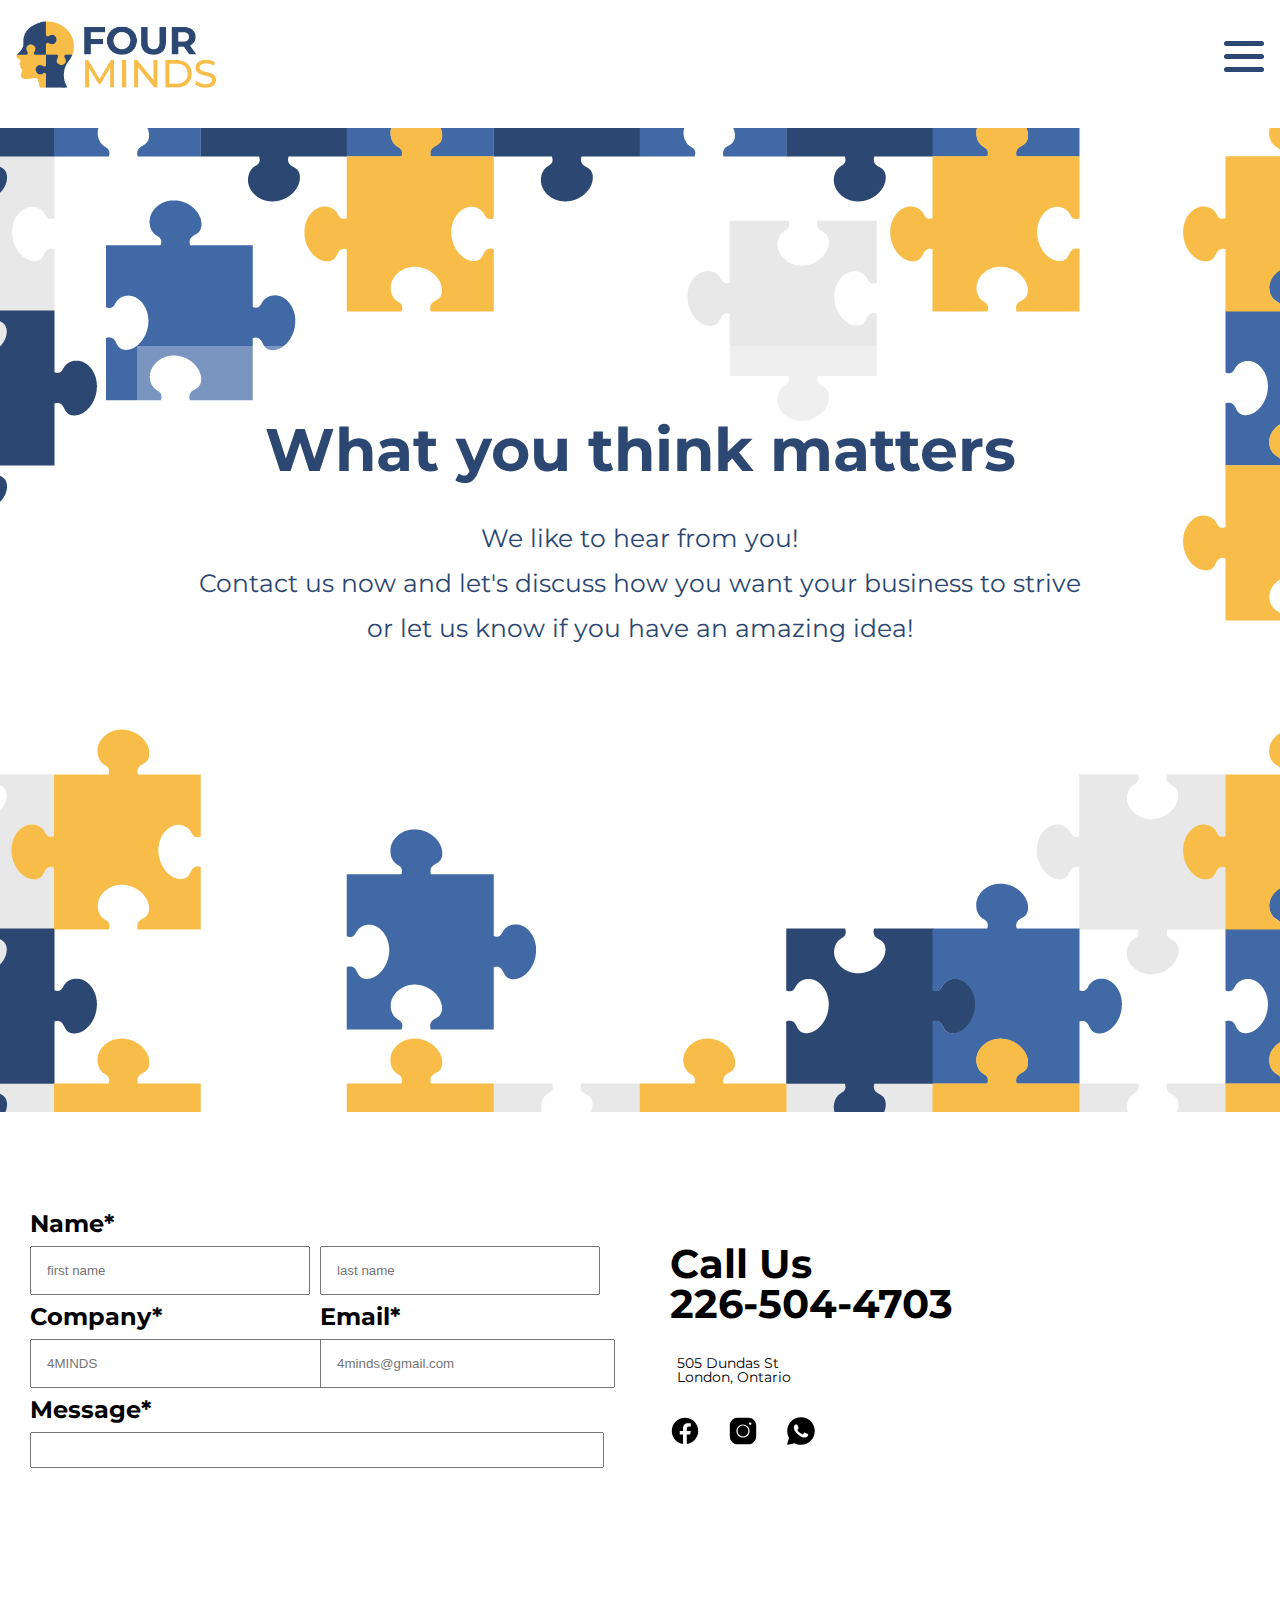
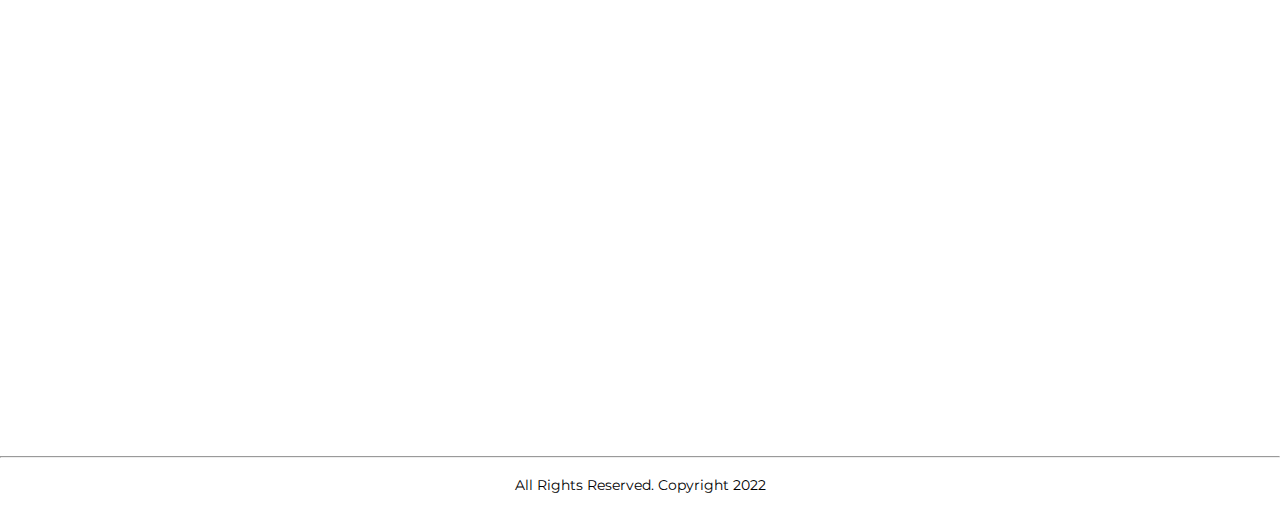
<file: contact_us.html>
<!DOCTYPE html>
<html lang="en">
<head>
    <meta charset="UTF-8">
    <meta http-equiv="X-UA-Compatible" content="IE=edge">
    <meta name="viewport" content="width=device-width, initial-scale=1.0">
    <title>Contact</title>
    <link rel="stylesheet" href="css/reset.css" type="text/css">
    <link rel="stylesheet" href="css/main.css" type="text/css">
    <link rel="preconnect" href="https://fonts.gstatic.com" crossorigin>
    <link href="https://fonts.googleapis.com/css2?family=Montserrat:wght@200;300;400;500;600&display=swap" rel="stylesheet">
</head>
<body>
  <header>
    <section class="headerBox">
        <h2 class="hidden">Navigation</h2>
       <!--logo-->
       <nav>
            <div class="logo">
                <a href="index.html"><img src="images/logo_FourMinds.png" width="200" alt="logo"></a>
            </div>
            <!--menu icon-->
            <ul class="nav-links">
                <li><a href="index.html">Home</a></li>
                <li><a href="about.html">About</a></li>
                <li><a href="our_projects.html">Projects</a></li>
                <li><a href="new_projects.html">New Projects</a></li>
                <li><a href="contact_us.html" class="active">Contact Us</a> </li>
            </ul>

            <div class="burger">
            <div class="line1"></div>
            <div class="line2"></div>
            <div class="line3"></div>
            </div>
        </nav>
    </section>

  </header>
    <br><br>
    <section class="allignment hero">
        <picture>
            <source srcset="images/aboutUs_desktop.png">
            <img src="images/aboutUs_desktop.png" alt="Banner">
        </picture>
        <div class="hero-overlay">
            <h2 class="hero-title">What you think matters</h2>
            <p class="hero-sub-title">We like to hear from you! <br>
            Contact us now and let's discuss how you want your business to strive <br> or let us know if you have an amazing idea! </p>
        </div>
    </section>

    <section class="contact allignment flex-row flex-wrap">

        <div id="contactForm"> <!--have to provide boxes-->
            <form>
                <label for="fname">Name*</label><br>
                <div class="allignment flex-row flex-one">
                    <input type="text" id="fname" name="fname" placeholder="first name">
                    <input type="text" id="lname" name="fname" placeholder="last name"><br>
                </div>
                <div class="allignment flex-row flex-one">
                    <div class="formSecondInput">
                        <label for="name">Company*</label>
                        <input type="text" id="name" name="name" placeholder="4MINDS">
                    </div>
                    <div class="formSecondInput">
                        <label for="email" id="emailLabel">Email*</label><br>
                        <input type="text" id="email" name="email" placeholder="4minds@gmail.com">
                    </div>
                </div>
                <label for="message">Message*</label>
                <textarea id="message" name="message"></textarea>
            </form>
        </div>
        <div id="contactHeader">
            <div>
                <h2>Call Us <br> 226-504-4703</h2>
                <p>505 Dundas St <br> London, Ontario</p>
                <img src="images/facebook.svg" alt="facebook">  &nbsp; &nbsp; &nbsp;
                <img src="images/instagram.svg" alt="instagram"> &nbsp; &nbsp; &nbsp;
                <img src="images/whatsapp.svg" alt="whatsapp"> &nbsp; &nbsp; &nbsp;
            </div>
        </div>
    </section>
    <section>
        <h2 class="hidden">Map</h2>
        <div><iframe width="100%" height="450" id="gmap_canvas" src="https://maps.google.com/maps?q=505%20Dundas%20st%20London%20Ontario&t=&z=13&ie=UTF8&iwloc=&output=embed" frameborder="0" scrolling="no" marginheight="0" marginwidth="0"></iframe></div>
    </section>
    <footer>
        <hr>
        <div class="footer-bottom">
            All Rights Reserved. Copyright 2022
        </div>
    </footer>
    <script src="js/main.js"></script>
    </body>
    </html>
</file>
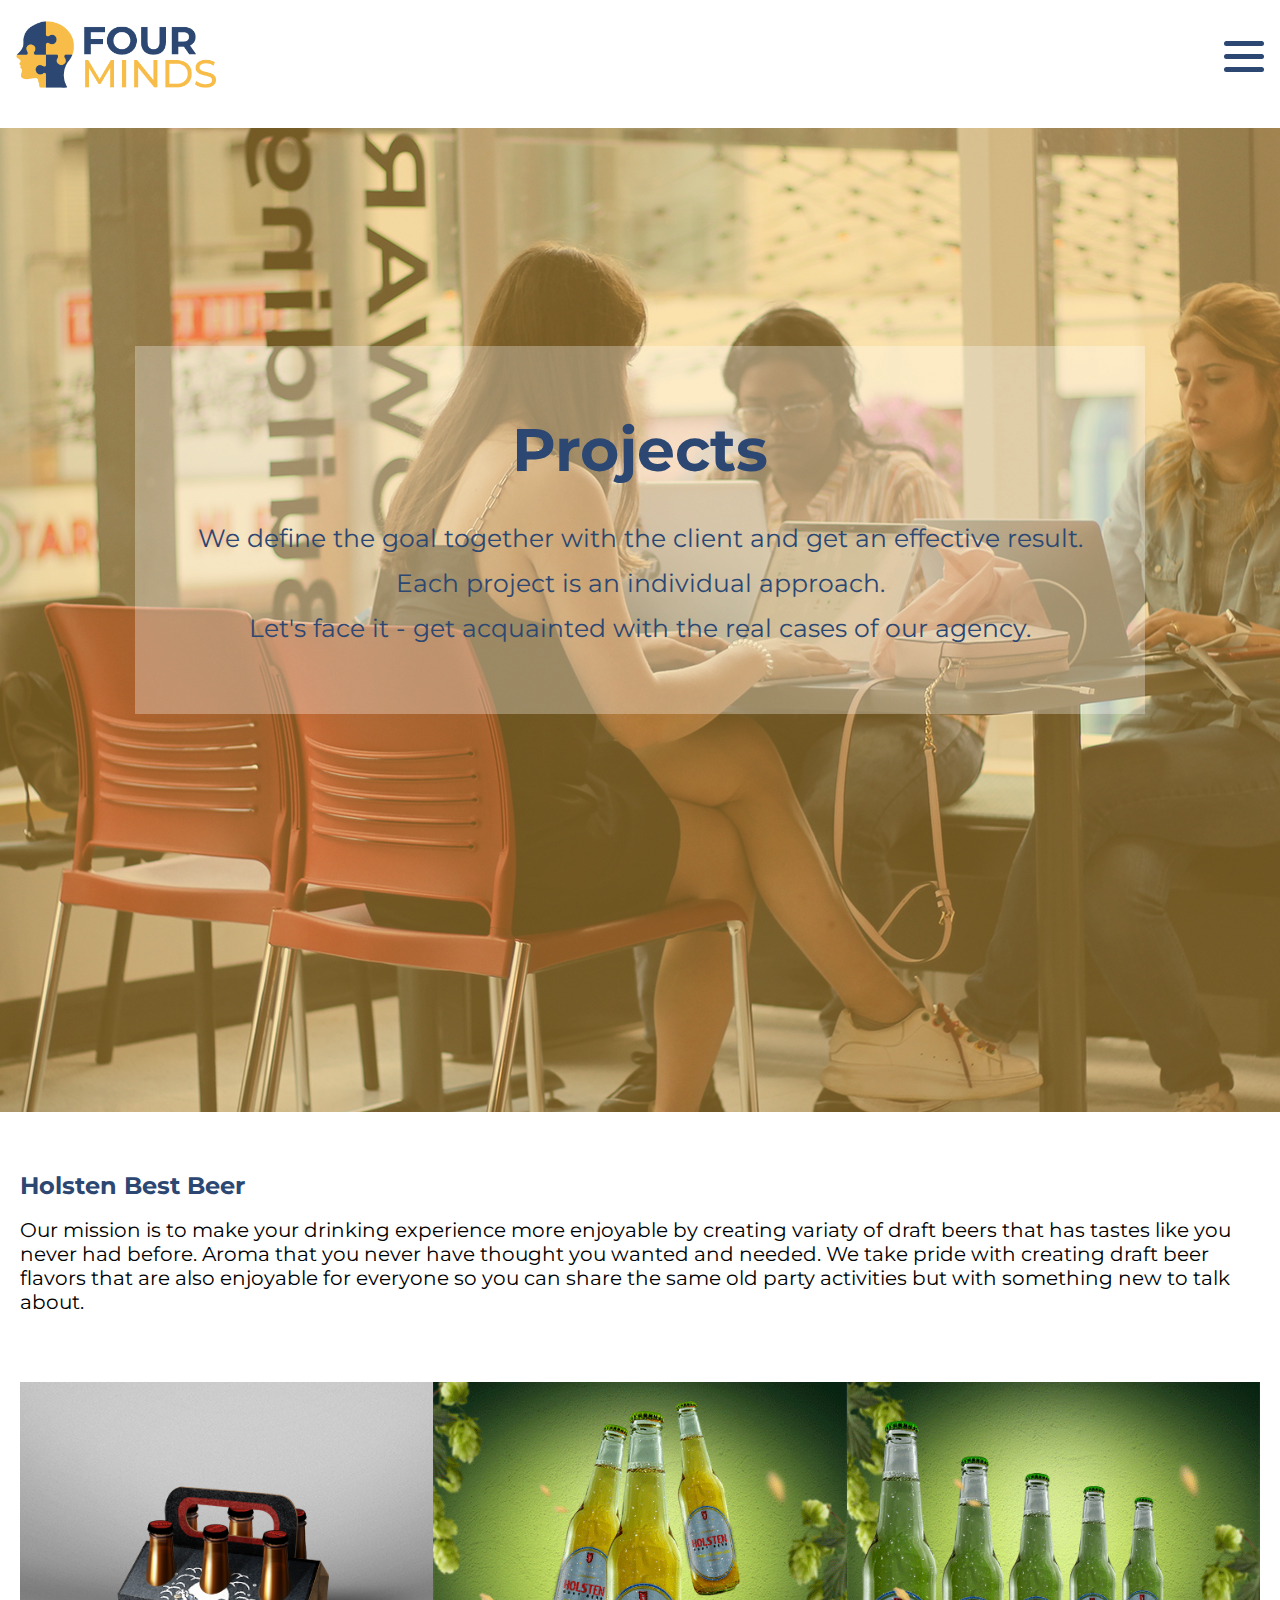
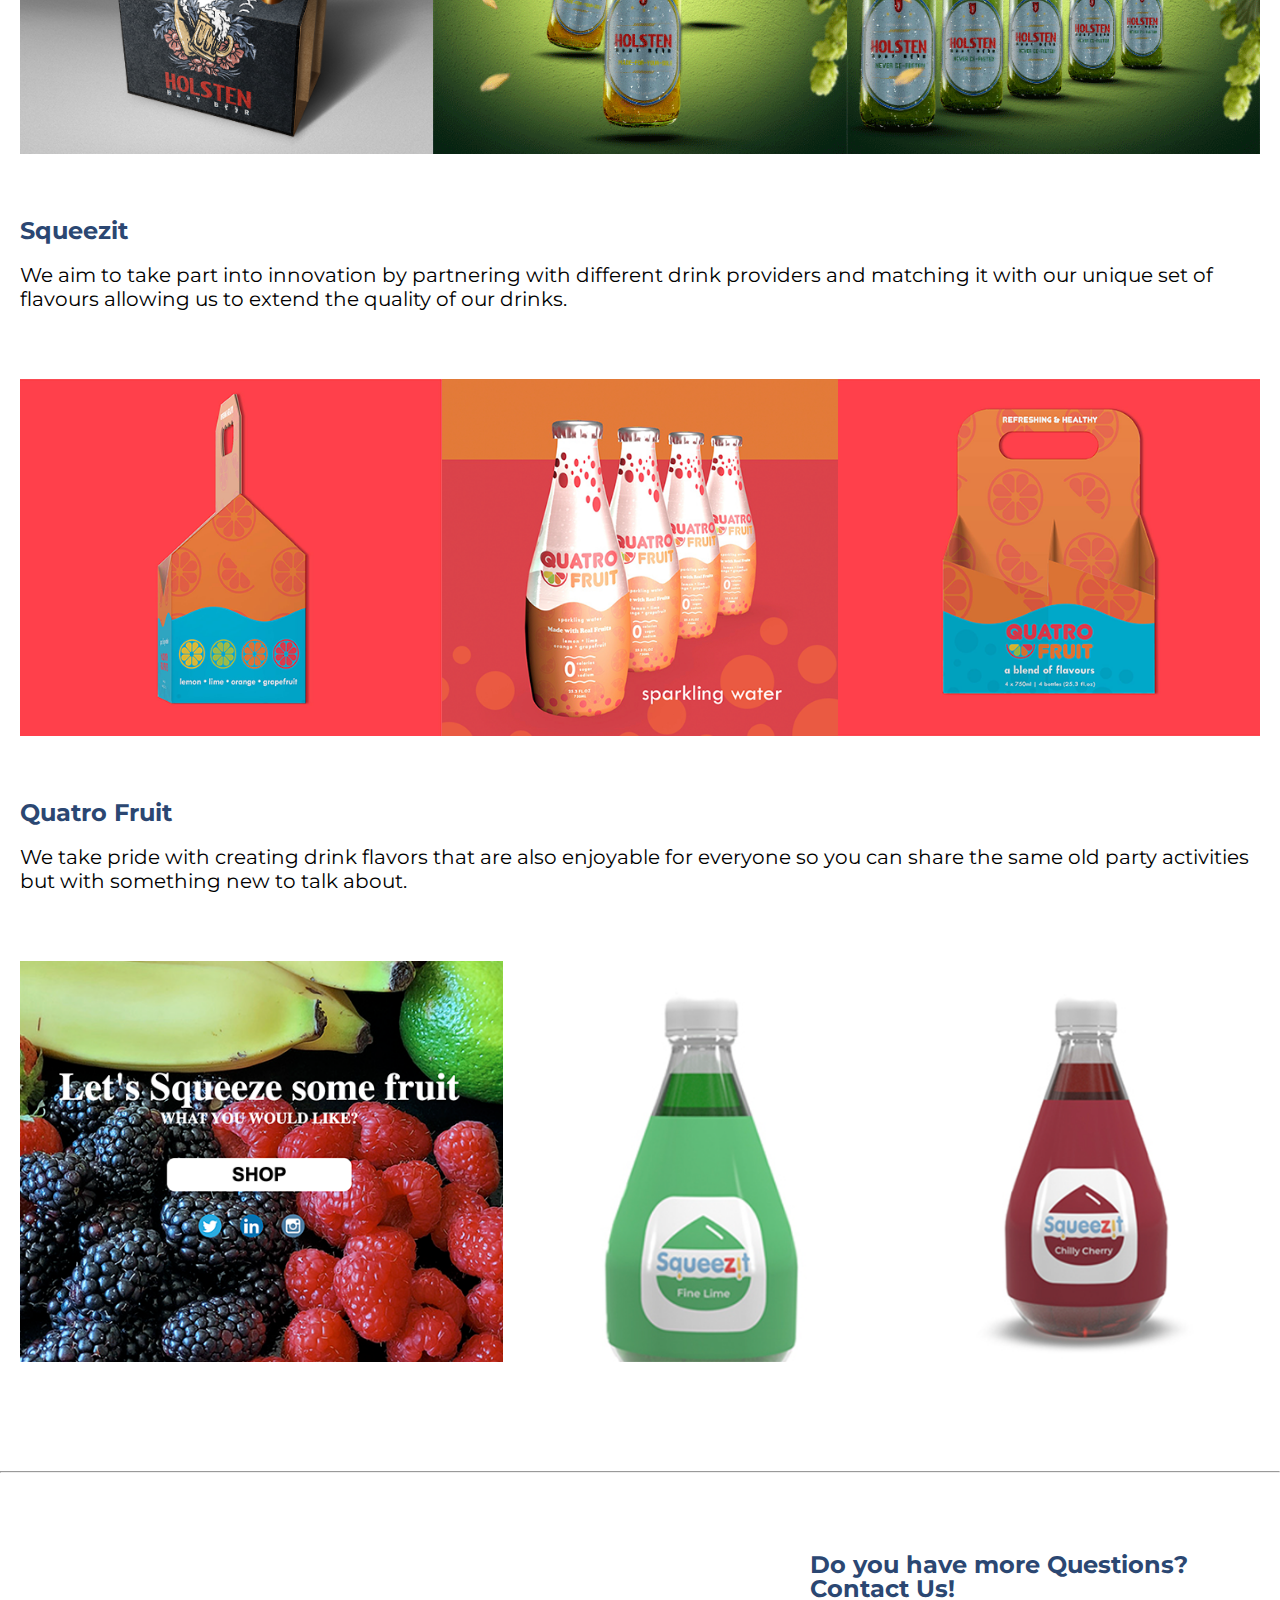
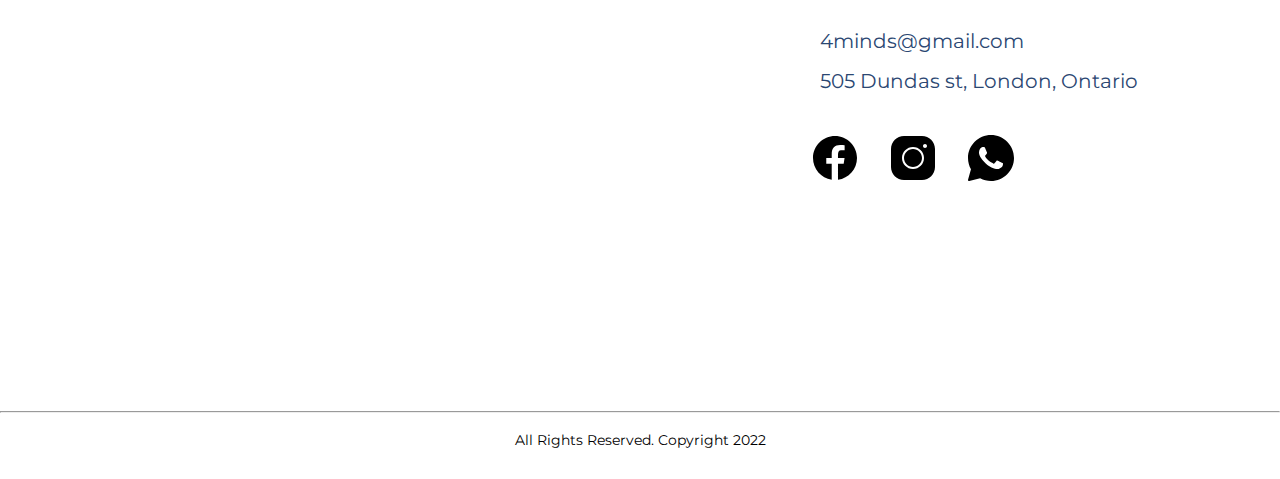
<file: our_projects.html>
<!DOCTYPE html>
<html lang="en">
<head>
    <meta charset="UTF-8">
    <meta http-equiv="X-UA-Compatible" content="IE=edge">
    <meta name="viewport" content="width=device-width, initial-scale=1.0">
    <title>Projects</title>
    <link rel="stylesheet" href="css/reset.css" type="text/css">
    <link rel="stylesheet" href="css/main.css" type="text/css">
    <link rel="preconnect" href="https://fonts.gstatic.com" crossorigin>
    <link href="https://fonts.googleapis.com/css2?family=Montserrat:wght@200;300;400;500;600&display=swap" rel="stylesheet">
</head>
<body>

    <h1 hidden>Projects</h1>

    <header>
        <section class="headerBox">
            <h2 class="hidden">Navigation</h2>
           <!--logo-->
           <nav>
                <div class="logo">
                    <a href="index.html"><img src="images/logo_FourMinds.png" width="200" alt="logo"></a>
                </div>
                <!--menu icon-->
                <ul class="nav-links">
                    <li><a href="index.html">Home</a></li>
                    <li><a href="about.html">About</a></li>
                    <li><a href="our_projects.html" class="active">Projects</a></li>
                    <li><a href="new_projects.html">New Projects</a></li>
                    <li><a href="contact_us.html">Contact Us</a> </li>
                </ul>

                <div class="burger">
                <div class="line1"></div>
                <div class="line2"></div>
                <div class="line3"></div>
                </div>
            </nav>
        </section>

    </header>
    <br><br>
    <section class="allignment hero">
        <h2 class="hidden">Hero Image</h2>
        <picture>
            <source srcset="images/projects_hero_desktop.png">
            <img src="images/projects_hero_desktop.png" alt="Banner">
        </picture>
        <div class="hero-overlay">
            <h2 class="hero-title">Projects</h2>
            <p class="hero-sub-title">We define the goal together with the client and get an effective result. <br>
            Each project is an individual approach. <br> Let's face it - get acquainted with the real cases of our agency.</p>
        </div>
    </section>

    <!--Swiping images for tablets and screens after getting real images :( not placeholders-->
    <br><br>
    <section class="projects">
        <h2 id="project-1">Holsten Best Beer</h2>
        <p class="sub-title">Our mission is to make your drinking experience more enjoyable by creating variaty of draft beers that has tastes like you never had before. Aroma that you never have thought you wanted and needed. We take pride with creating draft beer flavors that are also enjoyable for everyone so you can share the same old party activities but with something new to talk about. </p>
        <div class="two-items space-evenly projects-container">

          <a href="#"><img src="images/dianne_package.png " alt="Holsten Best Beer"></a><br>
          <a href="#"><img src="images/dianne_made1.png" alt="Holsten Best Beer"></a><br>
          <a href="#"><img src="images/dianne_never-defeeted2.png" alt="Holsten Best Beer"></a><br>

        </div>
        <br><br>
        <h2 id="project-2">Squeezit</h2>
        <p class="sub-title">We aim to take part into innovation by partnering with different drink providers and matching it with our unique set of flavours allowing us to extend the quality of our drinks.</p>
        <div class="two-items space-evenly projects-container">

          <a href="#"><img src="images/tally_package-size_final.png" alt="Squeezit"></a><br>
          <a href="#"><img src="images/tally_quatro_fruit_website.png" alt="Squeezit"></a><br>
          <a href="#"><img src="images/tally_package-front_final.png" alt="Squeezit"></a><br>
        </div>
        <br><br>
        <h2 id="project-3">Quatro Fruit</h2>
        <p class="sub-title">We take pride with creating drink flavors that are also enjoyable for everyone so you can share the same old party activities but with something new to talk about. </p>
        <div class="two-items space-evenly projects-container">

            <a href="#"><img src="images/mariia_prod-01.png" alt="Quatro Fruit"></a><br>
            <a href="#"><img src="images/mariia_fine-lime.png" alt="Quatro Fruit"></a><br>
            <a href="#"><img src="images/mariia_chilly-cherry.png" alt="Quatro Fruit"></a><br>
        </div>
    </section>
    <br><br><br>
    <hr>
    <footer>

        <div class="footer-upper two-items">
          <div class="mapouter"><div class="gmap_canvas"><iframe width="500" height="450" id="gmap_canvas" src="https://maps.google.com/maps?q=505%20Dundas%20st%20London%20Ontario&t=&z=13&ie=UTF8&iwloc=&output=embed" frameborder="0" scrolling="no" marginheight="0" marginwidth="0"></iframe><a href="https://putlocker-is.org">putlocker</a><br><style>.mapouter{position:relative;text-align:right;height:450px;width:650px;}</style><a href="https://www.embedgooglemap.net">google maps in html</a><style>.gmap_canvas {overflow:hidden;background:none!important;height:450px;width:500px;}</style></div></div>
          <!--more questions and map-->
          <div class="contactUs">
          <h2>Do you have more Questions? <br> Contact Us!</h2>
          <p>4minds@gmail.com <br><br> 505 Dundas st, London, Ontario</p>
            <br>
            <br>
              <img src="images/facebook.svg" alt="facebook">  &nbsp; &nbsp; &nbsp;
              <img src="images/instagram.svg" alt="instagram"> &nbsp; &nbsp; &nbsp;
              <img src="images/whatsapp.svg" alt="whatsapp"> &nbsp; &nbsp; &nbsp;
          </div>
        </div>
        <hr>
        <div class="footer-bottom">
          All Rights Reserved. Copyright 2022
        </div>
      </footer>
    <!-- JS always at the bottom -->
    <script src="js/main.js"></script>

</body>
</html>
</file>
<file: css/main.css>
.hidden {
  display: none;
}
body{
  margin: auto;
  font-family: 'Montserrat', sans-serif;
  overflow-x: hidden;
}

a {
  text-decoration: none;
}


a.showMore {
  background: #2b4772;
  color: white;
  padding: 20px 40px;
  border: 3px solid gray;
}

.flex-row{
  flex-direction: row !important;
  justify-content: space-evenly;
}

.flex-wrap-reverse{
  flex-wrap: wrap-reverse !important;
}

.flex-one > input, .flex-one > div{
  flex: 1;
}

/* GENERAL HERO */
.hero{
  line-height: 1.8;
  text-align: center;
  position: relative;
}
.hero-overlay{
  position: absolute;
  margin-top: 17%;
  font-size: 2em;
  background: rgba(255,255,255,.3);
  padding: 50px;
}
.hero-title{
  font-size: 60px;
}
.hero-sub-title{
  font-size: 25px;
  color: #2B4772;
}

.sub-title{
  padding: 20px 0;
  font-size: 20px;
  line-height: 1.2;
}

.headerBox{
  background-color: #D9D9D9;
  margin-top: 1em;
}

.logo {
  margin-right: auto;
  display:inline-block;
  padding: 1em;
  flex-basis: 500px;
}
.menu{
 float:right;
}
.overlay{
  z-index: 1;
  color: #2B4772;
  font-size: 2em;
  margin-top: 4em;
}  /*for overlaid text on video*/

.blueContainer{
  background-color: #2B4772;
  padding: 1em;
  padding-left: 14%;
}

.blueContainer img {
  margin-left: 1em;
  margin-top: 3em;
  margin-bottom: 3em;
}

.yellowContainer{
  background-color: #f7BD48;
  padding: 1em;
  height: 400px;
}

.yellowBckgrd {
  background-color: #f7BD48;
}

.memberOne {
  margin-top: 4em;
  margin-left: 7em;
}

.memberOne h3 {
  margin-left: 3em;
  margin-top: 2em;
}

.space-evenly {
  justify-content: space-evenly;
}

.allignment {
 display: flex;
 flex-direction: column;
 /*margin-left: 4em;*/
 align-items: center;
}

.about-title {
  position: absolute;
  color: rgb(43, 72, 115);
  padding-top: 60%;
  font-size: 2em;
}

.about-text {
  position: absolute;
  color: #2B4772;
  margin-top: 75%;
  text-align: center;
  font-size: 1.2em;
}

.projects-text {
  position: absolute;
  color: #2B4772;
  font-size: 1.7em;
  text-align: center;
  font-weight: 600;
  margin-top: 4em;
  line-height: 1.3em;
}

button {
  width:15em;
  height: 2.5em;
  background-color: #2B4772;
  color: #fff;
  font-size: 1em;
  cursor: pointer;
}

button:hover {
  background-color: #f7BD48;
}

.btnProjects {
  width:15em;
  height: 4em;
  margin-top: 15em;
  background-color: #2B4772;
  color: #f7BD48;
}

.btnProjects:hover {
  background-color: #f7BD48;
  color: #2B4772;
}

.btnTeam {
  width:15em;
  height: 4em;
  margin-top: 1em;
  background-color: #f7BD48;
  color: #2B4772;
}

.btnTeam:hover {
  background-color: #2B4772;
  color: #f7BD48;
}

p{
  font-size: 15px;
}

h2 {
  font-size: 24px;
  font-weight: bold;
  color: #2B4772;
}


footer{
  margin: 2em 0;
}

.footer-upper{
  margin:20px 0px 40px;
}

.footer-bottom{
  margin:20px 0px;
  text-align: center;
  font-size: 14px;
}

h3{
  font-size: 25px;
}

.contact{
  text-align: left;
}

.burger div{
  width:40px;
  height: 5px;
  background-color: #2B4772;
  margin:8px;
  border-radius: 5px;
  margin-right: 1em;
}

/* PROJECTS PAGE */
.projects-container{
  margin: 30px 0;
}

.projects-container img{
  width: 100%;
}

.projects{
  padding: 20px;
}

/* ABOUT PAGE */
.members > div{
  margin: 50px 0;
  padding: 40px;
  flex-wrap: wrap;
}

.members picture {
  flex: 1;
  text-align: center;
}

.members > div > div{
  padding: 30px;
  line-height: 1.8;
  flex: 2;
}

/* CONTACT US PAGE */

.contact{
  margin: 60px 0;
  flex-wrap: wrap;
}

.contact > div{
  flex: 1;
}
.contact h2{
  font-size: 40px;
  color: black;
  width: 300px;
}
.contact p{
  margin: 25px 0;
  font-size: 14px;
}
.contact img{
  cursor: pointer;
  width: 30px;
  height: 30px;
}
#contactHeader, #contactForm{
  padding: 30px;
}
#contactForm form{
  width: 100%;
}
#contactForm input{
  margin: 10px 10px 10px 0px;
  padding: 15px;
  width: 90%;
}
#contactForm label{
  font-weight: bold;
  font-size: 24px;
}

#message{
  width: 98%;
  outline: none;
  resize: none;
  margin: 10px 0;
}

.mapouter{
  width: 100%;
}


/*mobile --> */
@media screen and (max-width:768px){

nav {
  display:flex;
  justify-content: space-around;
  align-items: center;
  height: 5em;
  background-color: rgb(255, 255, 255);
  font-family: 'Montserrat', sans-serif;
}

.nav-links {
  position: relative;
  margin-right: -20px;
  height: 15em;
  margin-top:10em;
  background-color: #2B4772;
  display: flex;
  flex-direction: column;
  align-items: center;
  justify-content: space-evenly;
  transform: translateX(120%);
  transition: transform 0.1s ease-in ;
  padding: 0 2em;
  z-index: 999;
  width: 100%;
}

.nav-links a{
  color: #f7BD48;
  text-decoration: none;
  letter-spacing: 3px;
  font-weight: bold;
  font-size: 1em;
}

.nav-links li {
  opacity: 1;
  text-align: center;
}
.burger{
  display: block;
  cursor: pointer;
}

.nav-active{
  transform: translateX(0%);
  transition: .5s ease-in;
}

.nav-links a:hover{
    text-decoration: underline;
  }
}

.mapouter {
  margin-left: 10%;
}

.contactUs {
  margin-left: 2em;
  color: #2B4772;
  margin-top: 2em;
}

.contactUs p {
  margin-top: 1em;
}

.two-items {
  margin-top: 3em;
}

/* --- Video starts --- */

video {
  width: 80%;
  margin: 5%;
  margin-left: 10%;
  border: thin solid #e1e1e1;
}

#overlay-panel {
  position: fixed;
  top: 0;
  bottom: 0;
  left: 0;
  right: 0;
  background-color: rgba(0, 0, 0, 0.5);
  z-index: 99900;
  display: none;
}

#overlay-close-btn {
  position: absolute;
  color: #f7BD48;
  right: 3em;
  padding: 30px 10px;
  z-index: 5;
  cursor: pointer;
  user-select: none;
  cursor: pointer;    
}

.video-btn {
  width:15em;
  height: 2em;
  margin-bottom: 10em;
  margin-top: 2em;
  background-color: #f7BD48;
  color: #fff;
  display: block;
  text-align: center;
  color: #fff;
  cursor: pointer;
  padding-top: 1em;
}
.video-btn:hover {
  background-color: #2B4772;
}

/* --- Video ends --- */

/*add styling to buttons*/


/*for tablet*/

@media screen and (min-width:770px){
  p{
    font-size: 20px;
    padding: .5em;
  }

  .two-items{
    display: flex;
    flex-direction: row;
  }
  
  button {
    width: 15em;  
    height: 3em;
  }

  .btnProjects {
    width:15em;
    height: 4em;
    margin-top: 19em;
  }

.video-btn{
  width: 15em;
  height: 2em;
}

.about-title {
  position: absolute;
  color: rgb(43, 72, 115);
  padding-top: 20%;
  font-size: 2em;
}

.about-text {
  position: absolute;
  color: #2B4772;
  margin-top: 25%;
  text-align: center;
  font-size: 1.2em;
}

/* -- Nav Tablet Starts -- */
nav{
  display:flex;
  justify-content: space-around;
  align-items: center;
  height: 5em;
  background-color: rgb(255, 255, 255);
  font-family: 'Montserrat', sans-serif;
}

.nav-links {
position: relative;
  right: 0px;
  height: 15em;
  margin-top:10em;
  background-color: #2B4772;
  display: flex;
  flex-direction: column;
  align-items: center;
  justify-content: space-around;
  width:50%;
  transform: translateX(120%);
  transition: transform 0.1s ease-in ;
  z-index: 999;
}

.nav-links a{
  color: #F7BD48;
  text-decoration: none;
  letter-spacing: 3px;
  font-weight: bold;
  font-size: 18px;
}

.nav-links a:hover{
  text-decoration: underline;
}

.nav-links li {
  opacity: 100;
}
.burger{
  display: block;
}

.nav-active{
  transform: translateX(0%);
  transition: .5s ease-in;
}

/* -- Nav Tablet Ends -- */

}

@media screen and (min-width:1800px) {
  
  body {
    width: 1800px;
    overflow-x: hidden;
  }

  p {
    font-size: 24px;
    padding: .5em 0;
  }

  .wrap-flex{
    margin-bottom: 10px;
    display: flex;
    flex-direction: row;
  }

  form {
    width: 8em;
  }

  button {
    width:15em;
    height: 4em;
  }

  .btnProjects {
    width:15em;
    height: 4em;
    margin-top: 19em;
  }

  .video-btn{
    width: 15em;
    height: 2em;
    margin-top: 1em;
  }
  .about-title {
    position: absolute;
    color: rgb(43, 72, 115);
    padding-top: 15%;
    font-size: 2em;
  }

.about-text {
  position: absolute;
  color: #2B4772;
  margin-top: 20%;
  text-align: center;
  font-size: 1.2em;
}

.blueContainer{
  background-color: #2B4772;
  justify-content: space-evenly;
  padding: 1em;
}

/*- Nav Desktop Starts -*/

nav {
  display:flex;
  justify-content: space-around;
  align-items: center;
  min-height: 8vh;
  background-color: #FFF;
  font-family: 'Montserrat', sans-serif;
}

.nav-links {
  display: flex;
  justify-content: space-around;
  flex-direction: row;
  background: white;
  height: fit-content;
  margin-top: 20px;
  right: 0;
  width: auto;
  transition: none;
  transform: none;
  flex: 2;
  z-index: 999;
}

.nav-links li {
  list-style: none;
}

.nav-links a{
color: #2B4772;
text-decoration: none;
letter-spacing: 3px;
font-weight: bold;
font-size: 18px;
}


.nav-links a:hover {
background-color: #F7BD48;
padding: 6px;
border-radius: 4px;
opacity: 80%;
transition: 0.5s ease;
}

.active{
background-color: #F7BD48;
padding: 6px;
border-radius: 4px;
}

.burger {
  display: none;
  cursor: pointer;
}

/*- Nav Desktop Ends -*/

}
</file>
